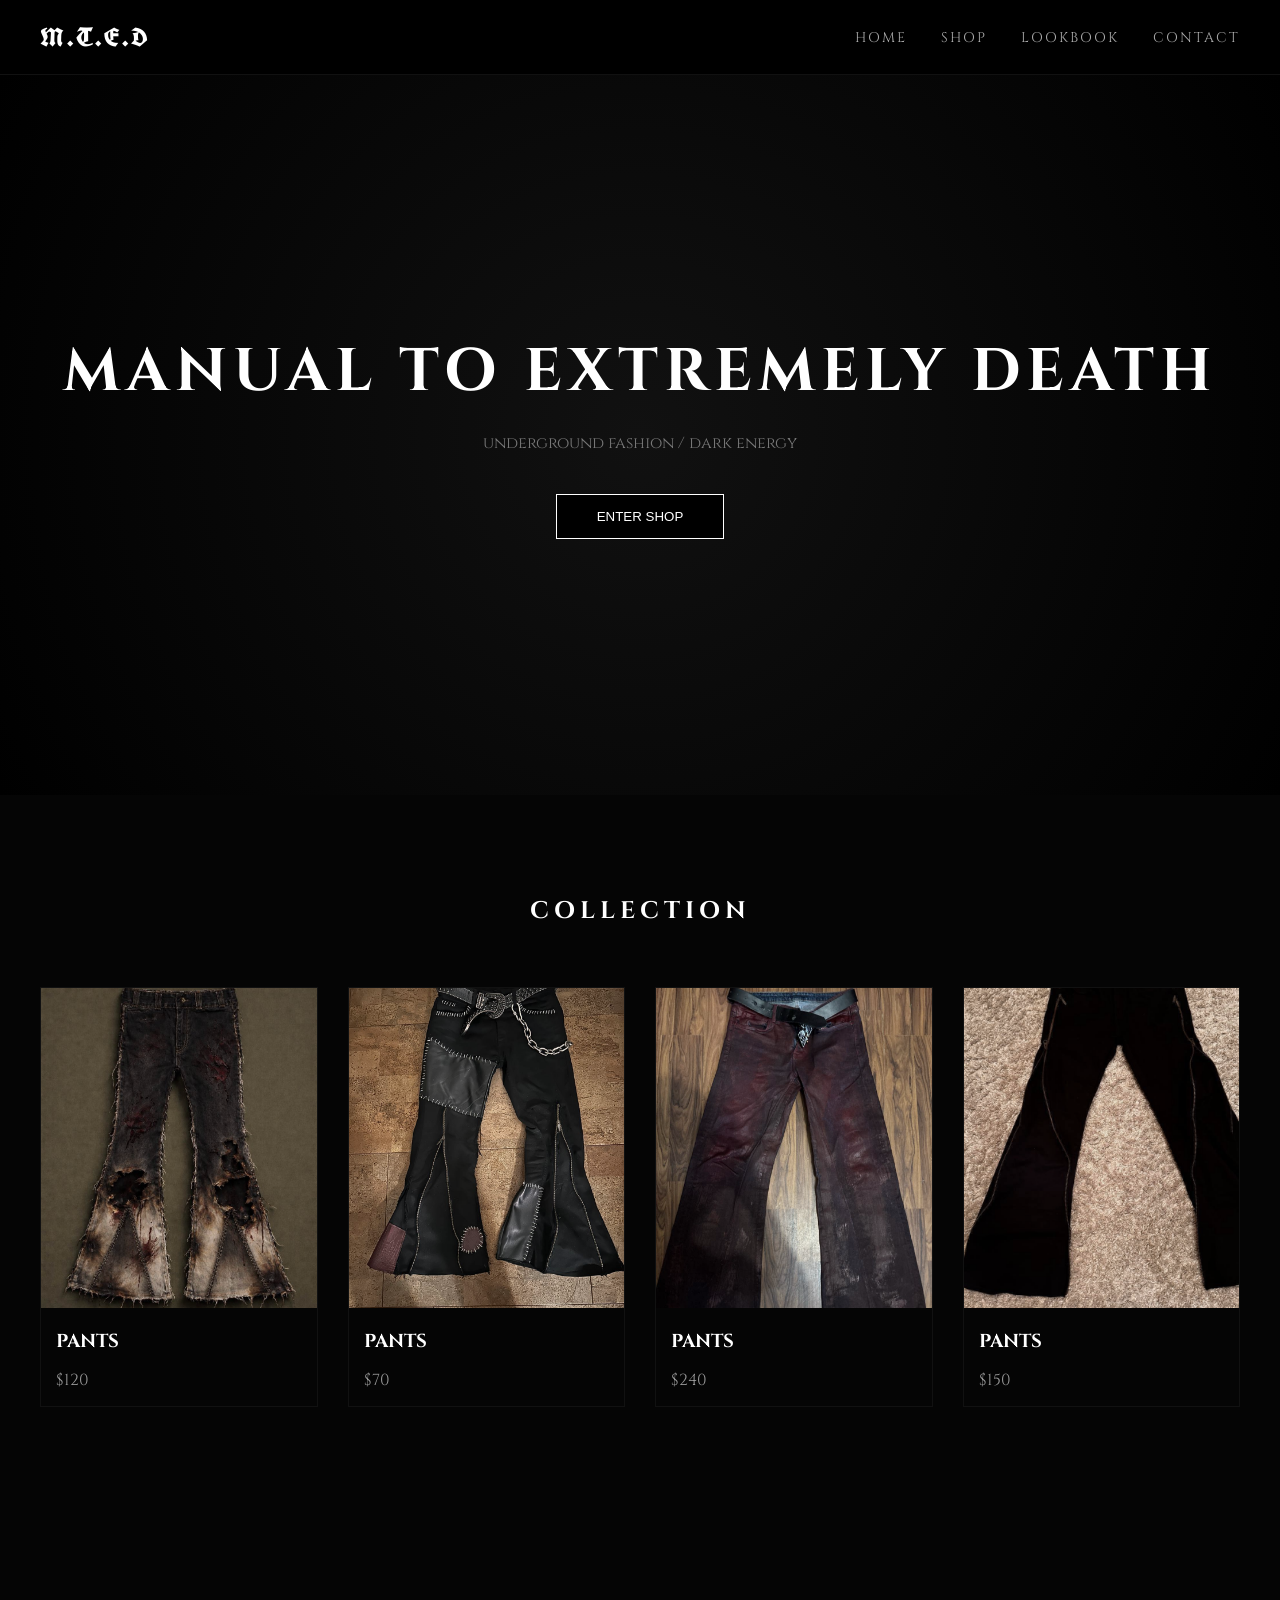
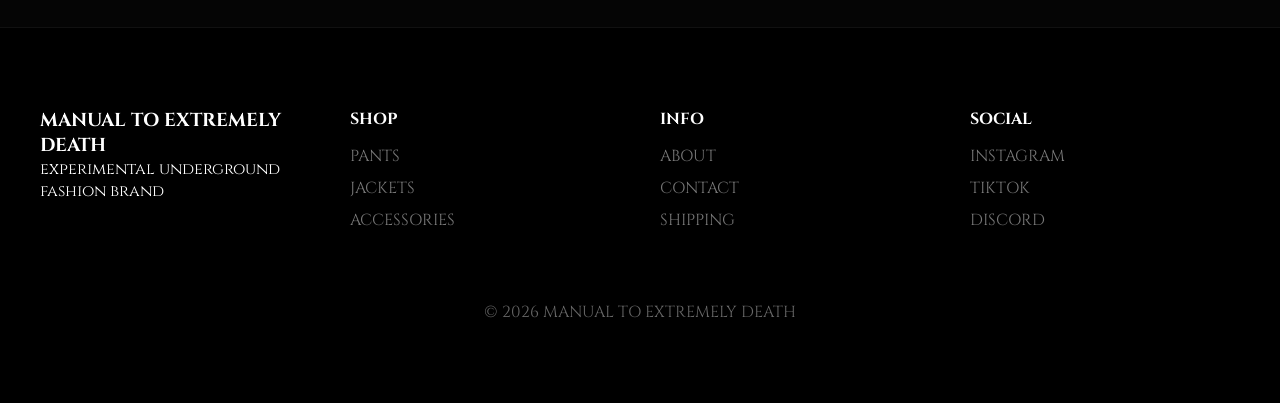
<file: index.html>
<!DOCTYPE html>
<html lang="en">
<head>

<meta charset="UTF-8">
<meta name="viewport" content="width=device-width, initial-scale=1.0">

<title>Manual To Extremely Death</title>

<link rel="stylesheet" href="style.css">

<link href="https://fonts.googleapis.com/css2?family=Cinzel:wght@400;700&family=UnifrakturCook:wght@700&display=swap" rel="stylesheet">

</head>

<body>

<header class="header">

<div class="logo">M.T.E.D</div>

<nav class="nav">

<a href="#">HOME</a>
<a href="#shop">SHOP</a>
<a href="#">LOOKBOOK</a>
<a href="#">CONTACT</a>

</nav>

<div class="menu-btn">☰</div>

</header>


<section class="hero">

<h1>MANUAL TO EXTREMELY DEATH</h1>

<p>underground fashion / dark energy</p>

<button class="shop-btn">ENTER SHOP</button>

</section>


<section class="products" id="shop">

<h2>COLLECTION</h2>

<div class="grid">

<a class="card" href="product.html">

<img src="fire.jpg">
<h3>PANTS</h3>
<div class="price">$120</div>

</a>

<a class="card" href="product.html">

<img src="skin1.jpg">
<h3>PANTS</h3>
<div class="price">$70</div>

</a>

<a class="card" href="product.html">

<img src="wax.jpg">
<h3>PANTS</h3>
<div class="price">$240</div>

</a>

<a class="card" href="product.html">

<img src="zip.jpg">
<h3>PANTS</h3>
<div class="price">$150</div>

</a>

</div>

</section>


<footer class="footer">

<div class="footer-grid">

<div>

<h3>MANUAL TO EXTREMELY DEATH</h3>

<p>experimental underground fashion brand</p>

</div>

<div>

<h4>SHOP</h4>

<a href="#">PANTS</a>
<a href="#">JACKETS</a>
<a href="#">ACCESSORIES</a>

</div>

<div>

<h4>INFO</h4>

<a href="#">ABOUT</a>
<a href="#">CONTACT</a>
<a href="#">SHIPPING</a>

</div>

<div>

<h4>SOCIAL</h4>

<a href="#">INSTAGRAM</a>
<a href="#">TIKTOK</a>
<a href="#">DISCORD</a>

</div>

</div>

<div class="copyright">

© 2026 MANUAL TO EXTREMELY DEATH

</div>

</footer>


<script src="script.js"></script>

</body>
</html>
</file>
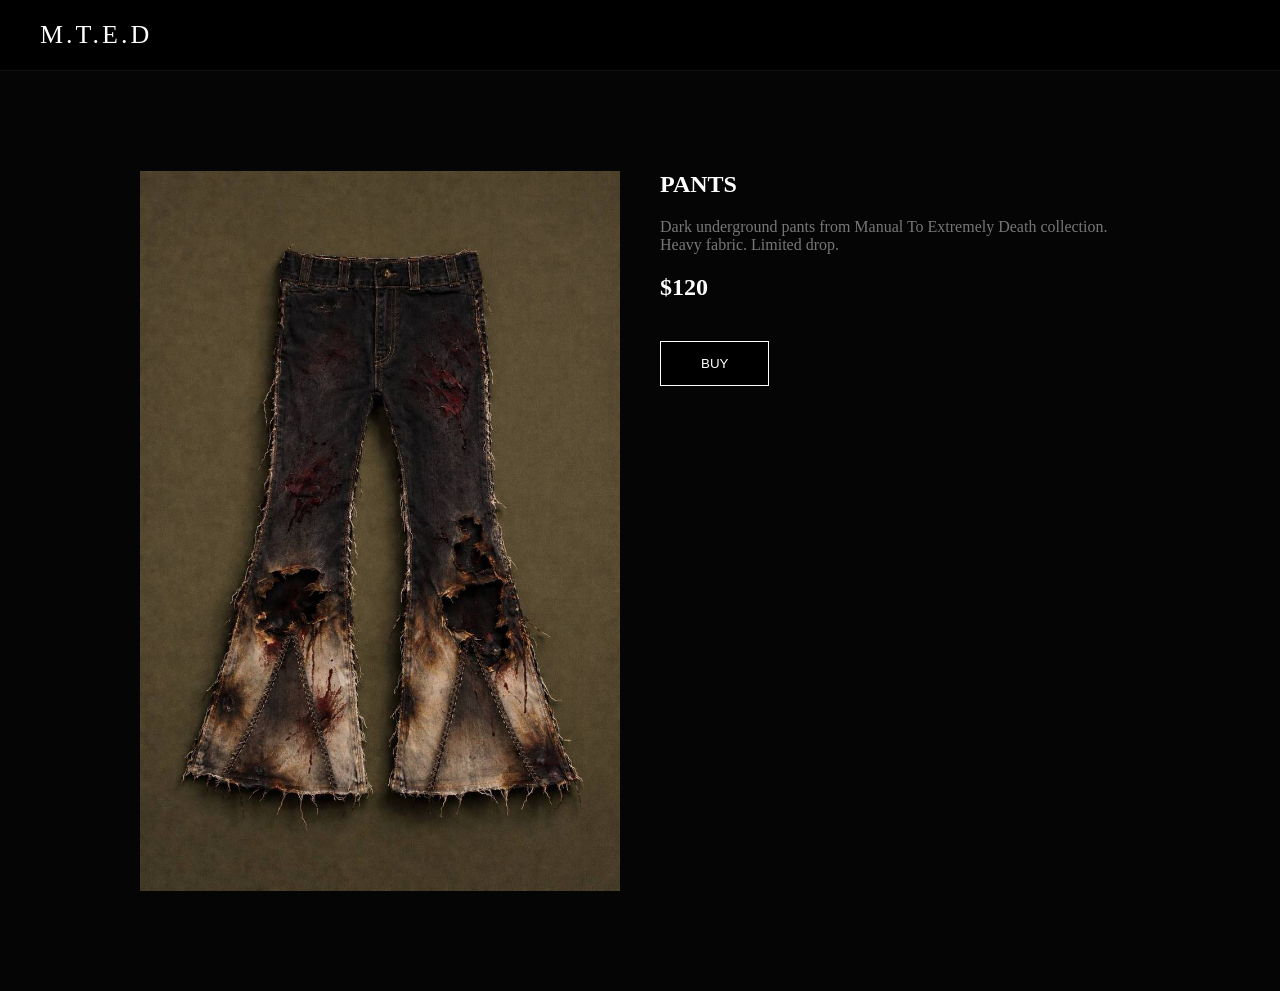
<file: product.html>
<!DOCTYPE html>
<html lang="en">
<head>

<meta charset="UTF-8">
<meta name="viewport" content="width=device-width, initial-scale=1.0">

<title>Product</title>

<link rel="stylesheet" href="style.css">

</head>

<body>

<header class="header">

<div class="logo">M.T.E.D</div>

</header>

<section style="padding:100px 40px;">

<div style="max-width:1000px;margin:auto;display:grid;grid-template-columns:1fr 1fr;gap:40px;">

<img src="fire.jpg" style="width:100%">

<div>

<h1>PANTS</h1>

<p style="margin:20px 0;color:#777">

Dark underground pants from Manual To Extremely Death collection.

Heavy fabric. Limited drop.

</p>

<h2>$120</h2>

<button class="shop-btn">BUY</button>

</div>

</div>

</section>

</body>
</html>
</file>
<file: style.css>
*{
margin:0;
padding:0;
box-sizing:border-box;
}
html {
  scroll-behavior: smooth;
}
body{

background:#050505;
color:white;
font-family:'Cinzel', serif;
}

/* HEADER */

.header{

position:sticky;
top:0;
z-index:100;

display:flex;
justify-content:space-between;
align-items:center;

padding:20px 40px;

background:black;
border-bottom:1px solid #111;

}

.logo{

font-family:'UnifrakturCook', cursive;
font-size:26px;
letter-spacing:3px;

}

.nav a{

margin-left:30px;
text-decoration:none;
color:#aaa;
font-size:14px;
letter-spacing:2px;

}

.nav a:hover{

color:white;

}

.menu-btn{

display:none;
font-size:24px;
cursor:pointer;

}

/* HERO */

.hero{

height:80vh;

display:flex;
flex-direction:column;
justify-content:center;
align-items:center;

text-align:center;

background:

radial-gradient(circle at center,#111,#000);

}

.hero h1{

font-size:60px;
letter-spacing:6px;

}

.hero p{

margin-top:20px;
color:#777;

}

.shop-btn{

margin-top:40px;

padding:14px 40px;

border:1px solid white;

background:black;
color:white;

cursor:pointer;

transition:0.3s;

}

.shop-btn:hover{

background:white;
color:black;

}

/* PRODUCTS */

.products{

padding:100px 40px;

}

.products h2{

text-align:center;

margin-bottom:60px;

letter-spacing:5px;

}

.grid{

display:grid;

grid-template-columns:repeat(4,1fr);

gap:30px;

}

.card{

text-decoration:none;
color:white;

border:1px solid #111;

transition:0.4s;

}

.card img{

width:100%;
height:320px;
object-fit:cover;

filter:grayscale(30%);

}

.card:hover{

transform:translateY(-10px);

border-color:white;

}

.card h3{

padding:15px;

}

.price{

padding:0 15px 15px;

color:#999;

}

/* FOOTER */

.footer{

margin-top:120px;

background:black;

padding:80px 40px;

border-top:1px solid #111;

}

.footer-grid{

display:grid;

grid-template-columns:repeat(4,1fr);

gap:40px;

}

.footer h4{

margin-bottom:15px;

}

.footer a{

display:block;

margin-bottom:10px;

color:#777;

text-decoration:none;

}

.footer a:hover{

color:white;

}

.copyright{

margin-top:60px;

text-align:center;

color:#666;

}

/* TABLET */

@media (max-width:900px){

.grid{

grid-template-columns:repeat(2,1fr);

}

.hero h1{

font-size:40px;

}

.footer-grid{

grid-template-columns:repeat(2,1fr);

}

}

/* MOBILE */

@media (max-width:600px){

.nav{

display:none;

position:absolute;

top:70px;
left:0;

width:100%;

background:black;

flex-direction:column;

}

.nav a{

margin:20px;

}

.menu-btn{

display:block;

}

.grid{

grid-template-columns:1fr;

}

.hero{

height:60vh;

}

.hero h1{

font-size:30px;

}

}
</file>
